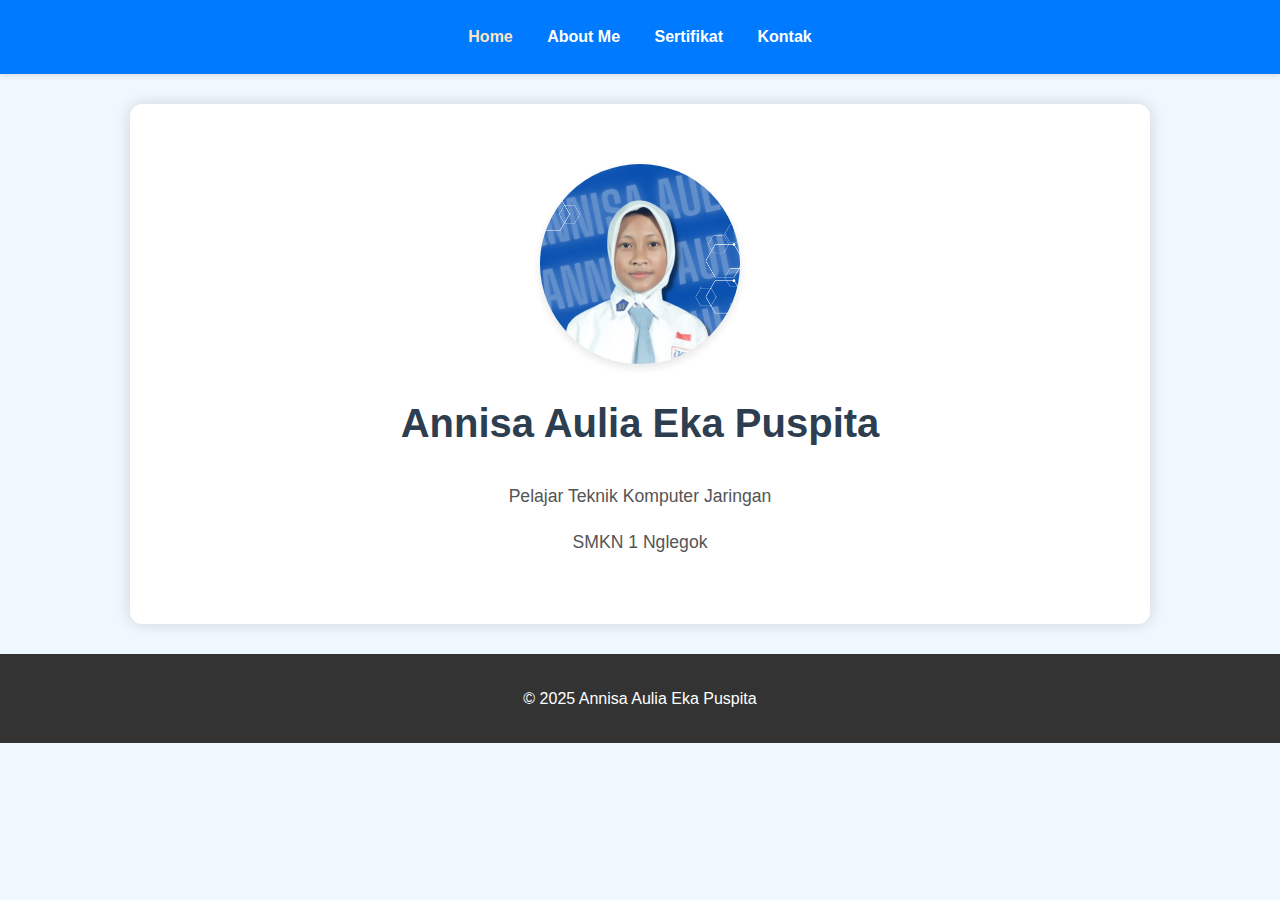
<file: index.html>
<!DOCTYPE html>
<html lang="id">
<head>
    <meta charset="UTF-8">
    <meta name="viewport" content="width=device-width, initial-scale=1.0">
    <title>Annisa Aulia Eka Puspita - Portofolio</title>
    <link rel="stylesheet" href="style.css">
</head>
<body>
    <header>
        <nav>
            <ul>
                <li><a href="home.html" class="active">Home</a></li>
                <li><a href="about.html">About Me</a></li>
                <li><a href="sertifikat.html">Sertifikat</a></li>
                <li><a href="contact.html">Kontak</a></li>
            </ul>
        </nav>
    </header>

    <main class="home">
        <div class="profile">
            <img src="annisahome.png" alt="Foto Annisa Aulia Eka Puspita">
            <div class="identity">
                <h1>Annisa Aulia Eka Puspita</h1>
                <p>Pelajar Teknik Komputer Jaringan</p>
                <p>SMKN 1 Nglegok</p>
            </div>
        </div>
    </main>

    <footer>
        <p>&copy; 2025 Annisa Aulia Eka Puspita</p>
    </footer>
</body>
</html>
</file>
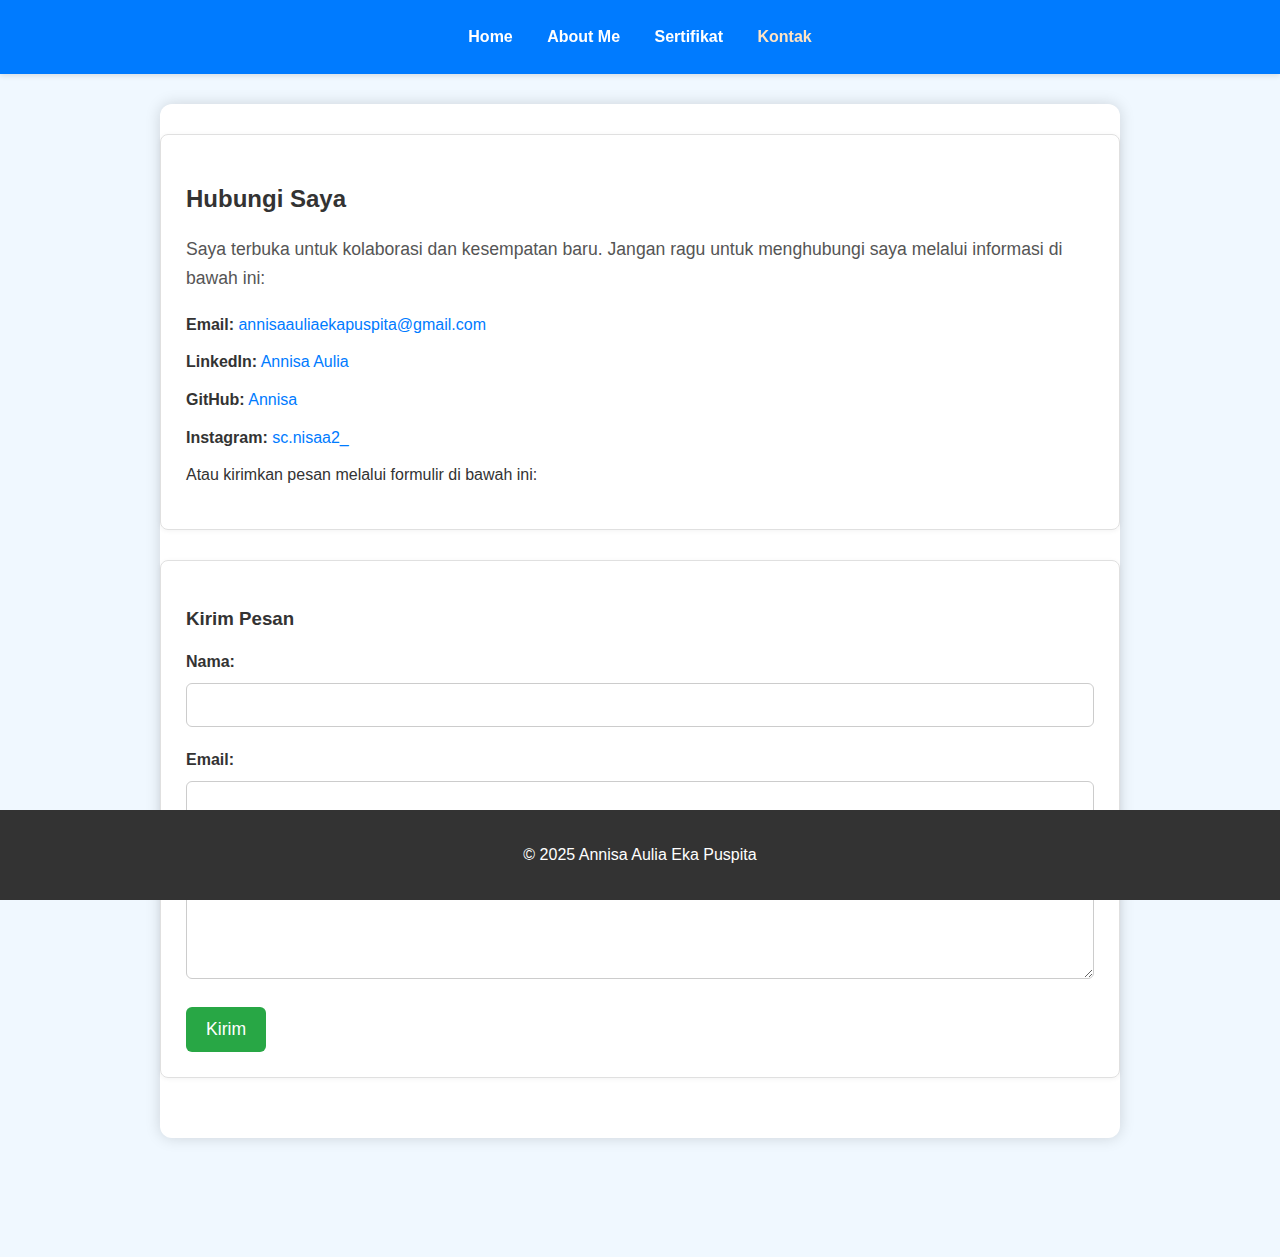
<file: contact.html>
<!DOCTYPE html>
<html lang="id">
<head>
    <meta charset="UTF-8">
    <meta name="viewport" content="width=device-width, initial-scale=1.0">
    <title>Kontak - Annisa Aulia Eka Puspita</title>
    <link rel="stylesheet" href="style.css">
</head>
<body>
    <header>
        <nav>
            <ul>
                <li><a href="home.html">Home</a></li>
                <li><a href="about.html">About Me</a></li>
                <li><a href="sertifikat.html">Sertifikat</a></li>
                <li><a href="contact.html" class="active">Kontak</a></li>
            </ul>
        </nav>
    </header>

    <main class="contact">
        <div class="contact-info">
            <h2>Hubungi Saya</h2>
            <p>Saya terbuka untuk kolaborasi dan kesempatan baru. Jangan ragu untuk menghubungi saya melalui informasi di bawah ini:</p>
            <ul>
                <li><strong>Email:</strong> <a href="mailto:annisaauliaekapuspita@gmail.com">annisaauliaekapuspita@gmail.com</a></li>
                <li><strong>LinkedIn:</strong> <a href="https://linkedin.com/in/usernameanda" target="_blank">Annisa Aulia</a></li>
                <li><strong>GitHub:</strong> <a href="https://github.com/usernameanda" target="_blank">Annisa</a></li>
                <li><strong>Instagram:</strong> <a href="https://instagram.com/usernameanda" target="_blank">sc.nisaa2_</a></li>
                <li>Atau kirimkan pesan melalui formulir di bawah ini:</li>
            </ul>
        </div>

        <div class="contact-form">
            <h3>Kirim Pesan</h3>
            <form action="#" method="POST">
                <div class="form-group">
                    <label for="name">Nama:</label>
                    <input type="text" id="name" name="name" required>
                </div>
                <div class="form-group">
                    <label for="email">Email:</label>
                    <input type="email" id="email" name="email" required>
                </div>
                <div class="form-group">
                    <label for="message">Pesan:</label>
                    <textarea id="message" name="message" rows="5" required></textarea>
                </div>
                <button type="submit">Kirim</button>
            </form>
        </div>
    </main>

    <footer>
        <p>&copy; 2025 Annisa Aulia Eka Puspita</p>
    </footer>
</body>
</html>
</file>
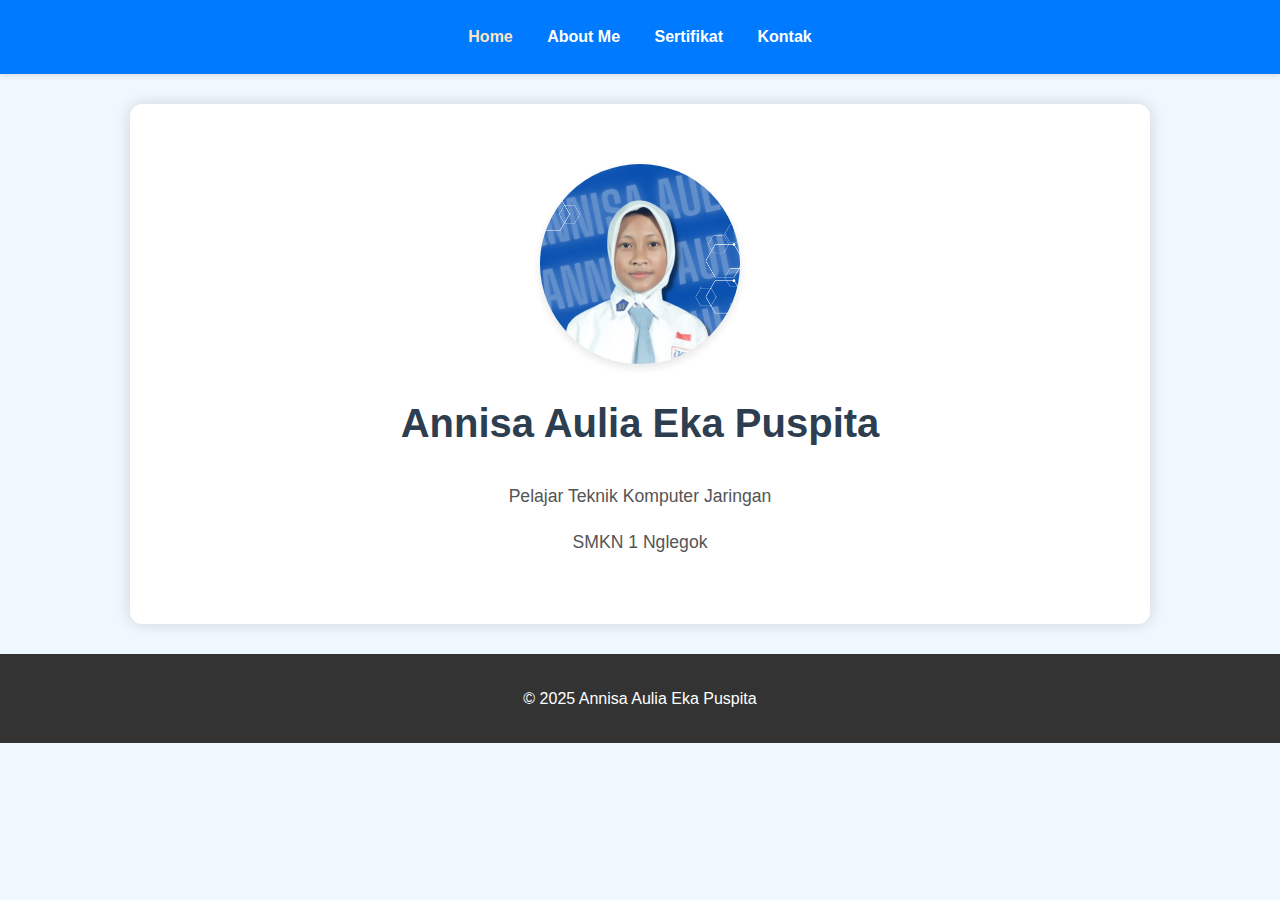
<file: home.html>
<!DOCTYPE html>
<html lang="id">
<head>
    <meta charset="UTF-8">
    <meta name="viewport" content="width=device-width, initial-scale=1.0">
    <title>Annisa Aulia Eka Puspita - Portofolio</title>
    <link rel="stylesheet" href="style.css">
</head>
<body>
    <header>
        <nav>
            <ul>
                <li><a href="home.html" class="active">Home</a></li>
                <li><a href="about.html">About Me</a></li>
                <li><a href="sertifikat.html">Sertifikat</a></li>
                <li><a href="contact.html">Kontak</a></li>
            </ul>
        </nav>
    </header>

    <main class="home">
        <div class="profile">
            <img src="annisahome.png" alt="Foto Annisa Aulia Eka Puspita">
            <div class="identity">
                <h1>Annisa Aulia Eka Puspita</h1>
                <p>Pelajar Teknik Komputer Jaringan</p>
                <p>SMKN 1 Nglegok</p>
            </div>
        </div>
    </main>

    <footer>
        <p>&copy; 2025 Annisa Aulia Eka Puspita</p>
    </footer>
</body>
</html>
</file>
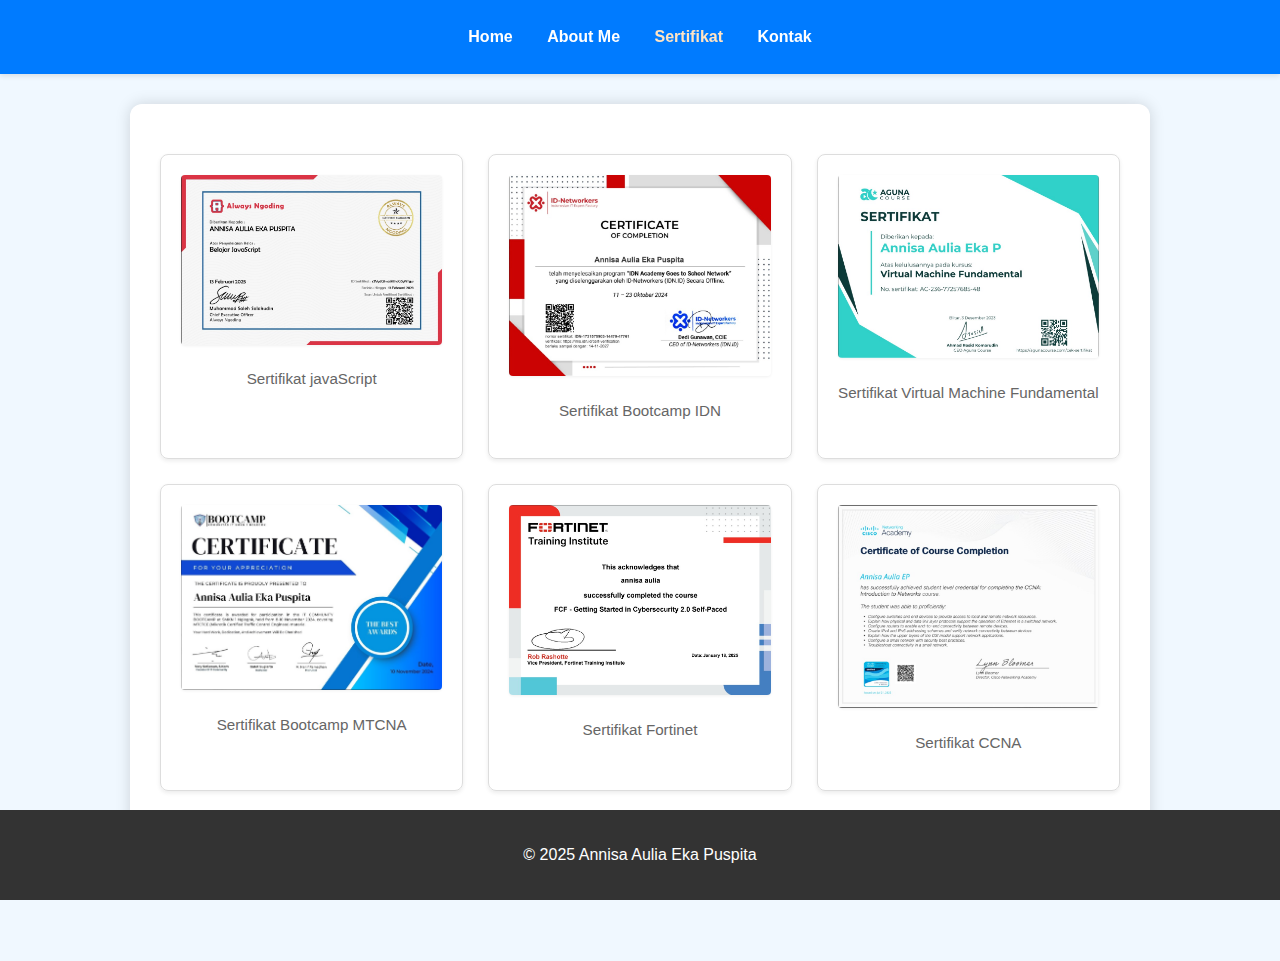
<file: sertifikat.html>
<!DOCTYPE html>
<html lang="id">
<head>
    <meta charset="UTF-8">
    <meta name="viewport" content="width=device-width, initial-scale=1.0">
    <title>Sertifikat - Annisa Aulia Eka Puspita</title>
    <link rel="stylesheet" href="style.css">
</head>
<body>
    <header>
        <nav>
            <ul>
                <li><a href="home.html">Home</a></li>
                <li><a href="about.html">About Me</a></li>
                <li><a href="sertifikat.html" class="active">Sertifikat</a></li>
                <li><a href="contact.html">Kontak</a></li>
            </ul>
        </nav>
    </header>

    <main class="certificates">
        <div class="certificate-grid">
            <div class="certificate-item">
                <img src="java.jpeg" alt="Sertifikat 1">
                <p>Sertifikat javaScript </p>
            </div>
            <div class="certificate-item">
                <img src="idn.jpeg" alt="Sertifikat 2">
                <p>Sertifikat Bootcamp IDN</p>
            </div>
            <div class="certificate-item">
                <img src="vm.jpeg" alt="Sertifikat 3">
                <p>Sertifikat Virtual Machine Fundamental</p>
            </div>
            <div class="certificate-item">
                <img src="bootcamp.jpeg" alt="Sertifikat 4">
                <p>Sertifikat Bootcamp MTCNA</p>
            </div>
            <div class="certificate-item">
                <img src="fortinet.jpeg" alt="Sertifikat 5">
                <p>Sertifikat Fortinet</p>
            </div>
            <div class="certificate-item">
                <img src="ccna.jpeg" alt="Sertifikat 6">
                <p>Sertifikat CCNA </p>
            </div>
        </div>
    </main>

    <footer>
        <p>&copy; 2025 Annisa Aulia Eka Puspita</p>
    </footer>
</body>
</html>
</file>
<file: style.css>
/* Global Styles */
body {
    font-family: 'Segoe UI', Tahoma, Geneva, Verdana, sans-serif; /* Mengatur jenis huruf utama untuk seluruh body */
    margin: 0; /* Menghapus margin default body */
    padding: 0; /* Menghapus padding default body */
    background-color: #f0f8ff; /* Light Cyan - Mengatur warna latar belakang body */
    color: #333; /* Mengatur warna teks utama */
    line-height: 1.6; /* Mengatur tinggi baris teks untuk keterbacaan */
    -webkit-font-smoothing: antialiased; /* Menghaluskan tampilan font untuk browser berbasis WebKit (Safari, Chrome) */
    -moz-osx-font-smoothing: grayscale; /* Menghaluskan tampilan font untuk browser berbasis Gecko (Firefox) pada macOS */
}

header {
    background-color: #007bff; /* Blue - Mengatur warna latar belakang header */
    color: white; /* Mengatur warna teks di dalam header */
    padding: 1.5em 0; /* Mengatur padding atas dan bawah header (1.5 kali ukuran font), padding kiri dan kanan 0 */
    box-shadow: 0 2px 5px rgba(0, 0, 0, 0.1); /* Menambahkan efek bayangan tipis di bawah header */
    position: sticky; /* Membuat header tetap berada di atas viewport saat di-scroll */
    top: 0; /* Menentukan posisi sticky dari atas viewport */
    z-index: 100; /* Memastikan header berada di atas elemen lain jika ada tumpang tindih */
}

nav {
    max-width: 960px; /* Mengatur lebar maksimum navigasi */
    margin: 0 auto; /* Membuat navigasi berada di tengah secara horizontal */
    padding: 0 20px; /* Mengatur padding kiri dan kanan navigasi */
}

nav ul {
    list-style: none; /* Menghapus bullet point pada list navigasi */
    padding: 0; /* Menghapus padding default list navigasi */
    margin: 0; /* Menghapus margin default list navigasi */
    text-align: center; /* Membuat item navigasi berada di tengah horizontal */
}

nav ul li {
    display: inline; /* Membuat item list navigasi berada dalam satu baris */
    margin: 0 15px; /* Memberikan jarak horizontal antar item navigasi */
}

nav ul li a {
    color: white; /* Mengatur warna teks link navigasi */
    text-decoration: none; /* Menghapus garis bawah pada link */
    font-weight: bold; /* Membuat teks link menjadi tebal */
    transition: color 0.3s ease; /* Membuat transisi warna yang halus saat di-hover */
}

nav ul li a:hover {
    color: #e9ecef; /* Light Gray - Mengubah warna teks link saat kursor berada di atasnya */
}

nav ul li a.active {
    color: #ffe4c4; /* Bisque - Mengatur warna teks link yang aktif atau sedang dipilih */
}

main {
    padding: 30px; /* Memberikan padding di sekitar konten utama */
    max-width: 960px; /* Mengatur lebar maksimum konten utama */
    margin: 30px auto; /* Membuat konten utama berada di tengah secara horizontal dengan margin atas dan bawah */
    background-color: white; /* Mengatur warna latar belakang konten utama */
    box-shadow: 0 0 15px rgba(0, 0, 0, 0.15); /* Menambahkan efek bayangan di sekitar konten utama */
    border-radius: 12px; /* Membuat sudut konten utama menjadi sedikit melengkung */
}

h1,
h2,
h3 {
    color: #007bff; /* Blue - Mengatur warna teks untuk heading level 1, 2, dan 3 */
}

a {
    color: #007bff; /* Blue - Mengatur warna teks untuk link secara umum */
    text-decoration: none; /* Menghapus garis bawah pada link secara umum */
    transition: color 0.3s ease; /* Membuat transisi warna yang halus untuk link secara umum */
}

a:hover {
    color: #0056b3; /* Darker Blue - Mengubah warna teks link saat kursor berada di atasnya secara umum */
}

footer {
    text-align: center; /* Membuat teks di dalam footer berada di tengah horizontal */
    padding: 1em 0; /* Mengatur padding atas dan bawah footer */
    background-color: #333; /* Mengatur warna latar belakang footer */
    color: white; /* Mengatur warna teks di dalam footer */
    position: sticky; /* Membuat footer tetap berada di bagian bawah viewport */
    bottom: 0; /* Menentukan posisi sticky dari bawah viewport */
    width: 100%; /* Membuat lebar footer menjadi 100% dari viewport */
}

/* Home Page Styles */
.home .profile {
    text-align: center; /* Membuat konten di dalam bagian profil berada di tengah horizontal */
    padding: 30px 0; /* Memberikan padding atas dan bawah pada bagian profil */
}

.home .profile img {
    width: 200px; /* Mengatur lebar gambar profil */
    height: 200px; /* Mengatur tinggi gambar profil */
    border-radius: 50%; /* Membuat gambar profil menjadi lingkaran */
    object-fit: cover; /* Memastikan gambar mengisi area tanpa terdistorsi, mungkin dipotong jika rasio aspek tidak sesuai */
    margin-bottom: 20px; /* Memberikan jarak antara gambar profil dan elemen di bawahnya */
    box-shadow: 0 4px 8px rgba(0, 0, 0, 0.1); /* Menambahkan efek bayangan pada gambar profil */
}

.home .profile .identity h1 {
    margin-top: 0; /* Menghapus margin atas default pada heading */
    font-size: 2.5em; /* Mengatur ukuran font heading */
    color: #2c3e50; /* Dark Blue Gray - Mengatur warna teks heading identitas */
}

.home .profile .identity p {
    font-size: 1.1em; /* Mengatur ukuran font paragraf identitas */
    color: #555; /* Mengatur warna teks paragraf identitas */
    margin-bottom: 8px; /* Memberikan jarak antara paragraf identitas */
}  



/* About Me Page Styles */
.about .profile-detail {
    display: flex; /* Menggunakan flexbox untuk mengatur tata letak elemen di dalamnya */
    align-items: center; /* Membuat item flex berada di tengah secara vertikal */
    padding: 30px 0; /* Memberikan padding atas dan bawah pada detail profil */
}

.about .profile-detail img {
    width: 700px; /* Mengatur lebar gambar profil di halaman about me */
    height: 300px; /* Mengatur tinggi gambar profil di halaman about me */
    border-radius: 50%; /* Membuat gambar profil di halaman about me menjadi lingkaran */
    object-fit: cover; /* Memastikan gambar mengisi area tanpa terdistorsi */
    margin-right: 30px; /* Memberikan jarak antara gambar dan teks di sebelah kanan */
    box-shadow: 0 4px 8px rgba(0, 0, 0, 0.1); /* Menambahkan efek bayangan pada gambar profil di halaman about me */
}

.about .profile-detail p {
    font-size: 1.1em; /* Mengatur ukuran font paragraf detail profil */
    color: #555; /* Mengatur warna teks paragraf detail profil */
    margin-bottom: 200px; /* Memberikan jarak antar paragraf detail profil */
    box-sizing: content-box;
}

.about .profile-detail strong {
    font-weight: bold; /* Membuat teks menjadi tebal */
    color: #007bff; /* Blue - Mengatur warna teks yang ditekankan */
}

.about .profile-detail a {
    text-decoration: underline; /* Memberikan garis bawah pada link di detail profil */
}

/* Certificates Page Styles */
.certificates .certificate-grid {
    display: grid; /* Menggunakan grid layout untuk menampilkan sertifikat */
    grid-template-columns: repeat(auto-fit, minmax(280px, 1fr)); /* Membuat kolom responsif dengan lebar minimum 280px */
    gap: 25px; /* Memberikan jarak antar item grid */
    padding: 20px 0; /* Memberikan padding atas dan bawah pada grid sertifikat */
}

.certificates .certificate-item {
    border: 1px solid #ddd; /* Memberikan border tipis pada setiap item sertifikat */
    padding: 20px; /* Memberikan padding di dalam setiap item sertifikat */
    border-radius: 8px; /* Membuat sudut item sertifikat menjadi sedikit melengkung */
    text-align: center; /* Membuat teks di dalam item sertifikat berada di tengah horizontal */
    box-shadow: 0 2px 4px rgba(0, 0, 0, 0.08); /* Menambahkan efek bayangan tipis pada item sertifikat */
    transition: transform 0.2s ease-in-out; /* Membuat transisi halus saat di-hover */
}

.certificates .certificate-item:hover {
    transform: translateY(-5px); /* Membuat item sertifikat sedikit naik saat di-hover */
}

.certificates .certificate-item img {
    max-width: 100%; /* Membuat lebar gambar tidak melebihi lebar container */
    height: auto; /* Mempertahankan rasio aspek gambar */
    margin-bottom: 15px; /* Memberikan jarak antara gambar dan teks di bawahnya */
    border-radius: 4px; /* Membuat sudut gambar sertifikat menjadi sedikit melengkung */
    box-shadow: 0 1px 3px rgba(0, 0, 0, 0.06); /* Menambahkan efek bayangan tipis pada gambar sertifikat */
}

.certificates .certificate-item p {
    font-size: 0.95em; /* Mengatur ukuran font teks di bawah gambar sertifikat */
    color: #666; /* Mengatur warna teks di bawah gambar sertifikat */
    margin-top: 0; /* Menghapus margin atas default pada paragraf */
}

/* Contact Page Styles */
.contact {
    padding: 30px 0; /* Memberikan padding atas dan bawah pada bagian kontak */
}

.contact .contact-info,
.contact .contact-form {
    margin-bottom: 30px; /* Memberikan jarak antara info kontak dan form */
    padding: 25px; /* Memberikan padding di dalam info kontak dan form */
    border: 1px solid #e0e0e0; /* Memberikan border tipis pada info kontak dan form */
    border-radius: 8px; /* Membuat sudut info kontak dan form menjadi sedikit melengkung */
    box-shadow: 0 1px 5px rgba(0, 0, 0, 0.05); /* Menambahkan efek bayangan tipis pada info kontak dan form */
}

.contact .contact-info h2,
.contact .contact-form h3 {
    color: #333; /* Mengatur warna teks heading pada info kontak dan form */
    margin-bottom: 15px; /* Memberikan jarak antara heading dan konten di bawahnya */
}

.contact .contact-info p {
    font-size: 1.1em; /* Mengatur ukuran font paragraf pada info kontak */
    color: #555; /* Mengatur warna teks paragraf pada info kontak */
    margin-bottom: 20px; /* Memberikan jarak antar paragraf pada info kontak */
}

.contact .contact-info ul {
    list-style: none; /* Menghapus bullet point pada list info kontak */
    padding: 0; /* Menghapus padding default list info kontak */
}

.contact .contact-info ul li {
    margin-bottom: 12px; /* Memberikan jarak antar item list info kontak */
    font-size: 1em; /* Mengatur ukuran font item list info kontak */
}

.contact .contact-info ul li strong {
    font-weight: bold; /* Membuat teks menjadi tebal pada label info kontak */
    color: #333; /* Mengatur warna teks label info kontak */
}

.contact .contact-form .form-group {
    margin-bottom: 20px; /* Memberikan jarak antar grup form */
}

.contact .contact-form label {
    display: block; /* Membuat label menjadi blok elemen agar mengambil seluruh lebar */
    margin-bottom: 8px; /* Memberikan jarak antara label dan input */
    font-weight: bold; /* Membuat teks label menjadi tebal */
    color: #333; /* Mengatur warna teks label */
}

.contact .contact-form input[type="text"],
.contact .contact-form input[type="email"],
.contact .contact-form textarea {
    width: 100%; /* Membuat input dan textarea mengambil seluruh lebar container */
    padding: 12px; /* Memberikan padding di dalam input dan textarea */
    border: 1px solid #ccc; /* Memberikan border tipis pada input dan textarea */
    border-radius: 6px; /* Membuat sudut input dan textarea menjadi sedikit melengkung */
    box-sizing: border-box; /* Memasukkan padding dan border ke dalam perhitungan lebar dan tinggi elemen */
    font-size: 1em; /* Mengatur ukuran font di dalam input dan textarea */
}

.contact .contact-form textarea {
    resize: vertical; /* Memungkinkan pengguna mengubah tinggi textarea secara vertikal */
}

.contact .contact-form button {
    background-color: #28a745; /* Green - Mengatur warna latar belakang tombol */
    color: white; /* Mengatur warna teks tombol */
    padding: 12px 20px; /* Memberikan padding pada tombol */
    border: none; /* Menghapus border tombol */
    border-radius: 6px; /* Membuat sudut tombol menjadi sedikit melengkung */
    cursor: pointer; /* Mengubah kursor menjadi pointer saat diarahkan ke tombol */
    font-size: 1.1em; /* Mengatur ukuran font tombol */
    transition: background-color 0.3s ease; /* Membuat transisi warna latar belakang yang halus saat di-hover */
}

.contact .contact-form button:hover {
    background-color: #218838; /* Darker Green - Mengubah warna latar belakang tombol saat kursor berada di atasnya */
}
</file>
